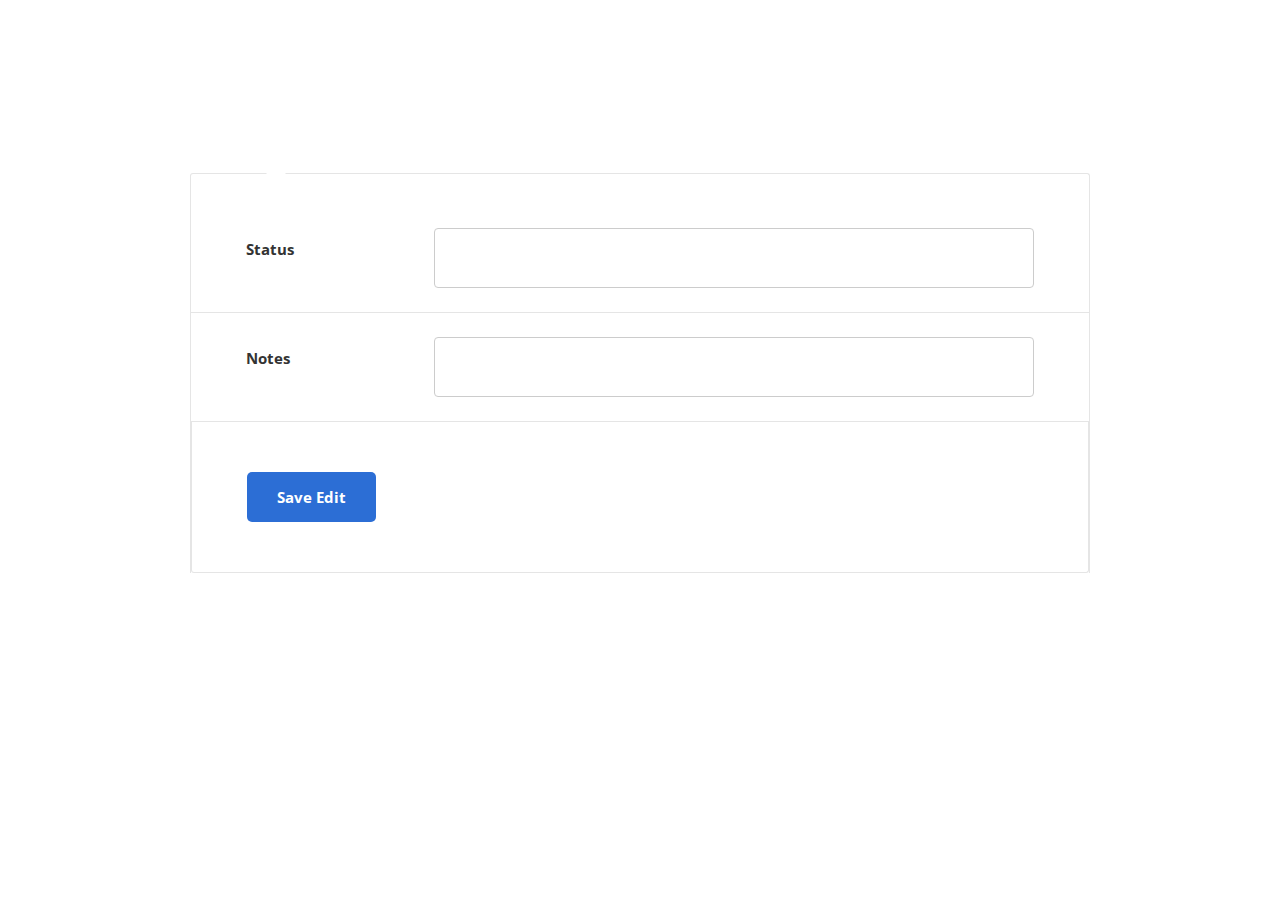
<file: cases/case-edit-form.html>
<!DOCTYPE html>
<html lang="en">
  <head>
    <!-- Required meta tags-->
    <meta charset="UTF-8" />
    <meta
      name="viewport"
      content="width=device-width, initial-scale=1, shrink-to-fit=no"
    />
    <meta name="description" content="Colorlib Templates" />
    <meta name="author" content="Colorlib" />
    <meta name="keywords" content="Colorlib Templates" />

    <!-- Title Page-->
    <title>Edit Case</title>

    <!-- Font special for pages-->
    <link
      href="https://fonts.googleapis.com/css?family=Open+Sans:300,300i,400,400i,600,600i,700,700i,800,800i"
      rel="stylesheet"
    />

    <!-- Main CSS-->
    <link href="css/main.css" rel="stylesheet" media="all" />
  </head>

  <body>
    <div class="page-wrapper bg-dark p-t-100 p-b-50">
      <div class="wrapper wrapper--w900">
        <div class="card card-6">
          <div class="card-heading">
            <h2 class="title">Edit Case</h2>
          </div>
          <div class="card-body">
            <form method="POST">
              <div class="form-row">
                <div class="name">Status</div>
                <div class="value">
                  <input
                    class="input--style-6"
                    type="text"
                    name="status"
                    id="status"
                  />
                </div>
              </div>
              <div class="form-row">
                <div class="name">Notes</div>
                <div class="value">
                  <input
                    class="input--style-6"
                    type="text"
                    name="notes"
                    id="notes"
                  />
                </div>
              </div>

              <div class="card-footer">
                <button
                  class="btn btn--radius-2 btn--blue-2"
                  type="submit"
                  id="case-edit-form"
                >
                  Save Edit
                </button>
              </div>
            </form>
          </div>
        </div>
      </div>
    </div>

    <!-- Jquery JS-->
    <script src="vendor/jquery/jquery.min.js"></script>

    <!-- Main JS-->
    <script type="module" src="js/case-edit-form.js"></script>
  </body>
  <!-- This templates was made by Colorlib (https://colorlib.com) -->
</html>
<!-- end document-->
</file>
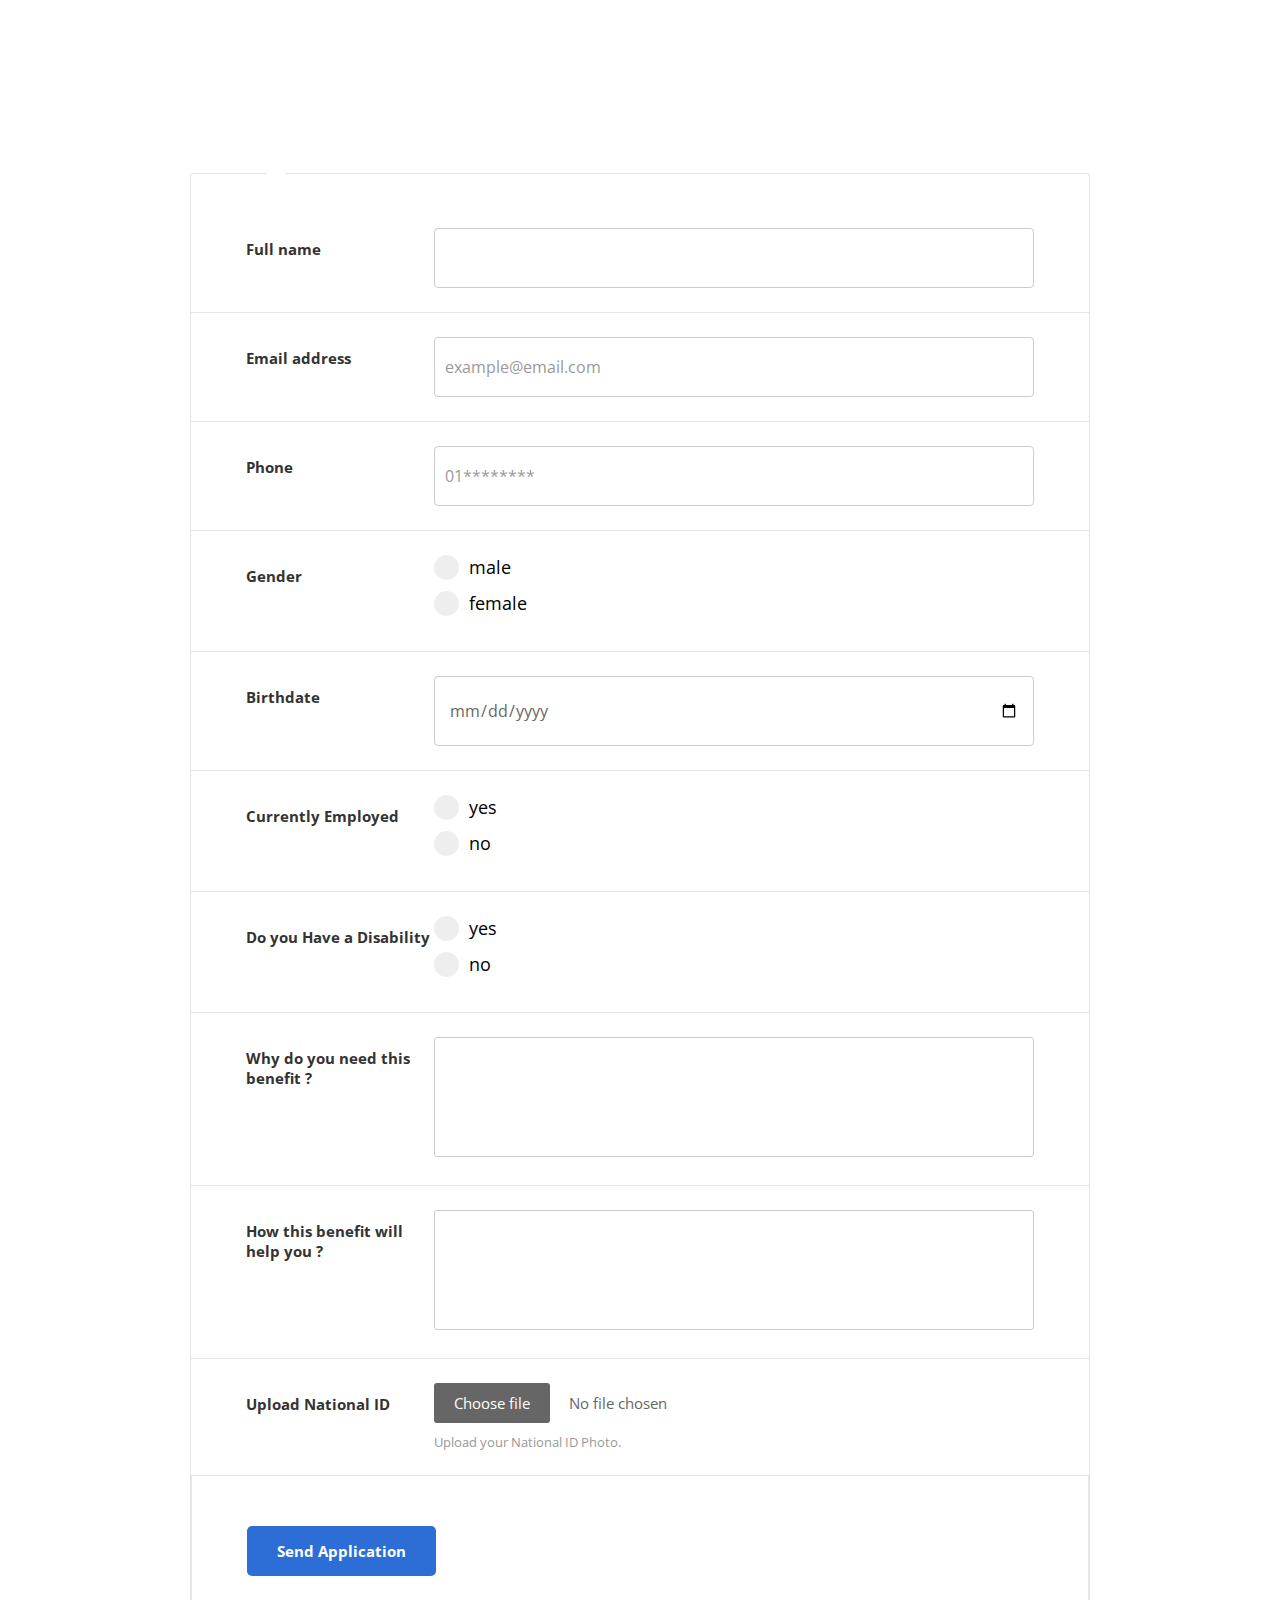
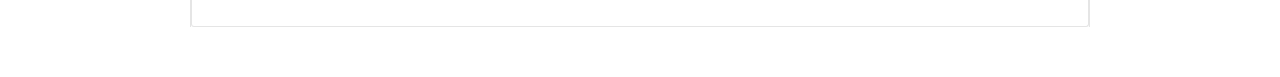
<file: form/form.html>
<!DOCTYPE html>
<html lang="en">
  <head>
    <!-- Required meta tags-->
    <meta charset="UTF-8" />
    <meta
      name="viewport"
      content="width=device-width, initial-scale=1, shrink-to-fit=no"
    />
    <meta name="description" content="Colorlib Templates" />
    <meta name="author" content="Colorlib" />
    <meta name="keywords" content="Colorlib Templates" />

    <!-- Title Page-->
    <title>Apply for Benefit</title>

    <!-- Font special for pages-->
    <link
      href="https://fonts.googleapis.com/css?family=Open+Sans:300,300i,400,400i,600,600i,700,700i,800,800i"
      rel="stylesheet"
    />

    <!-- Main CSS-->
    <link href="css/main.css" rel="stylesheet" media="all" />
  </head>

  <body>
    <div class="page-wrapper bg-dark p-t-100 p-b-50">
      <div class="wrapper wrapper--w900">
        <div class="card card-6">
          <div class="card-heading">
            <h2 class="title">Apply for Benefit</h2>
          </div>
          <div class="card-body">
            <form method="POST">
              <div class="form-row">
                <div class="name">Full name</div>
                <div class="value">
                  <input
                    class="input--style-6"
                    type="text"
                    name="full_name"
                    id="userName"
                  />
                </div>
              </div>
              <div class="form-row">
                <div class="name">Email address</div>
                <div class="value">
                  <div class="input-group">
                    <input
                      class="input--style-6"
                      type="email"
                      name="email"
                      id="user_email"
                      placeholder="example@email.com"
                    />
                  </div>
                </div>
              </div>
              <div class="form-row">
                <div class="name">Phone</div>
                <div class="value">
                  <div class="input-group">
                    <input
                      class="input--style-6"
                      type="number"
                      name="Phone"
                      placeholder="01********"
                      id="phone_number"
                    />
                  </div>
                </div>
              </div>
              <div class="form-row">
                <div class="name">Gender</div>
                <div class="value">
                  <div class="input-group">
                    <label class="radio-container"
                      >male
                      <input type="radio" name="Gender" value="male" required />
                      <span class="checkmark"></span>
                    </label>
                    <label class="radio-container"
                      >female
                      <input type="radio" name="Gender" value="female" />
                      <span class="checkmark"></span>
                    </label>
                  </div>
                </div>
              </div>
              <div class="form-row">
                <div class="name">Birthdate</div>
                <div class="value">
                  <div class="input-group">
                    <input
                      class="input--style-6"
                      type="date"
                      name="birthdate"
                      placeholder="YYYY-MM-DD"
                      id="birthDate"
                    />
                  </div>
                </div>
              </div>

              <div class="form-row" id="employment_status">
                <div class="name">Currently Employed</div>
                <div class="value">
                  <div class="input-group">
                    <label class="radio-container"
                      >yes
                      <input type="radio" name="employment" value="true" />
                      <span class="checkmark"></span>
                    </label>
                    <label class="radio-container"
                      >no
                      <input type="radio" name="employment" value="false" />
                      <span class="checkmark"></span>
                    </label>
                  </div>
                </div>
              </div>

              <div class="form-row hide" id="income">
                <div class="name">Income</div>
                <div class="value">
                  <div class="input-group">
                    <input
                      class="input--style-6"
                      id="income_value"
                      type="number"
                      name="Income"
                      value="0"
                      placeholder="0"
                    />
                  </div>
                </div>
              </div>

              <div class="form-row hide" id="income_proof">
                <div class="name">Upload Income Proof</div>
                <div class="value">
                  <div class="input-group js-input-file photo-file">
                    <input
                      class="input-file photo"
                      type="file"
                      name="income_proof"
                      id="income_proof_photo"
                      accept="image/jpeg, image/png, image/gif"
                    />
                    <label class="label--file" for="income_proof_photo"
                      >Choose file</label
                    >
                    <span class="input-file__info">No file chosen</span>
                  </div>
                  <div class="label--desc">Upload your Income Proof Photo.</div>
                </div>
              </div>
              <div class="form-row" id="disability_status">
                <div class="name">Do you Have a Disability</div>
                <div class="value">
                  <div class="input-group">
                    <label class="radio-container"
                      >yes
                      <input
                        type="radio"
                        name="Disability"
                        value="true"
                        required
                      />
                      <span class="checkmark"></span>
                    </label>
                    <label class="radio-container"
                      >no
                      <input
                        type="radio"
                        name="Disability"
                        value="false"
                        required
                      />
                      <span class="checkmark"></span>
                    </label>
                  </div>
                </div>
              </div>
              <div class="form-row hide" id="disability_proof">
                <div class="name">Upload Disability Proof</div>
                <div class="value">
                  <div class="input-group js-input-file photo-file">
                    <input
                      class="input-file photo"
                      type="file"
                      name="disability_proof"
                      id="disability_proof_file"
                      accept="image/jpeg, image/png, image/gif"
                    />
                    <label class="label--file" for="disability_proof_file"
                      >Choose file</label
                    >
                    <span class="input-file__info">No file chosen</span>
                  </div>
                  <div class="label--desc">
                    Upload your Disability Proof Photo.
                  </div>
                </div>
              </div>

              <div class="form-row">
                <div class="name">Why do you need this benefit ?</div>
                <div class="value">
                  <div class="input-group">
                    <textarea
                      class="textarea--style-6"
                      name="question1"
                      placeholder=""
                      id="question1"
                    ></textarea>
                  </div>
                </div>
              </div>
              <div class="form-row">
                <div class="name">How this benefit will help you ?</div>
                <div class="value">
                  <div class="input-group">
                    <textarea
                      class="textarea--style-6"
                      name="question2"
                      id="question2"
                      placeholder=""
                    ></textarea>
                  </div>
                </div>
              </div>
              <div class="form-row">
                <div class="name">Upload National ID</div>
                <div class="value">
                  <div class="input-group js-input-file">
                    <input
                      class="input-file"
                      type="file"
                      name="national_id_input"
                      id="national_id"
                      accept="image/jpeg, image/png, image/gif"
                    />
                    <label class="label--file" for="national_id"
                      >Choose file</label
                    >
                    <span class="input-file__info">No file chosen</span>
                  </div>
                  <div class="label--desc">Upload your National ID Photo.</div>
                </div>
              </div>
              <div class="card-footer">
                <button
                  class="btn btn--radius-2 btn--blue-2"
                  id="application_form"
                  type="submit"
                >
                  Send Application
                </button>
              </div>
            </form>
          </div>
        </div>
      </div>
    </div>

    <!-- Jquery JS-->
    <script src="vendor/jquery/jquery.min.js"></script>

    <!-- Main JS-->
    <script src="js/global.js"></script>
    <script src="js/formValidation.js"></script>
    <script type="module" src="js/form.js"></script>
  </body>
  <!-- This templates was made by Colorlib (https://colorlib.com) -->
</html>
<!-- end document-->
</file>
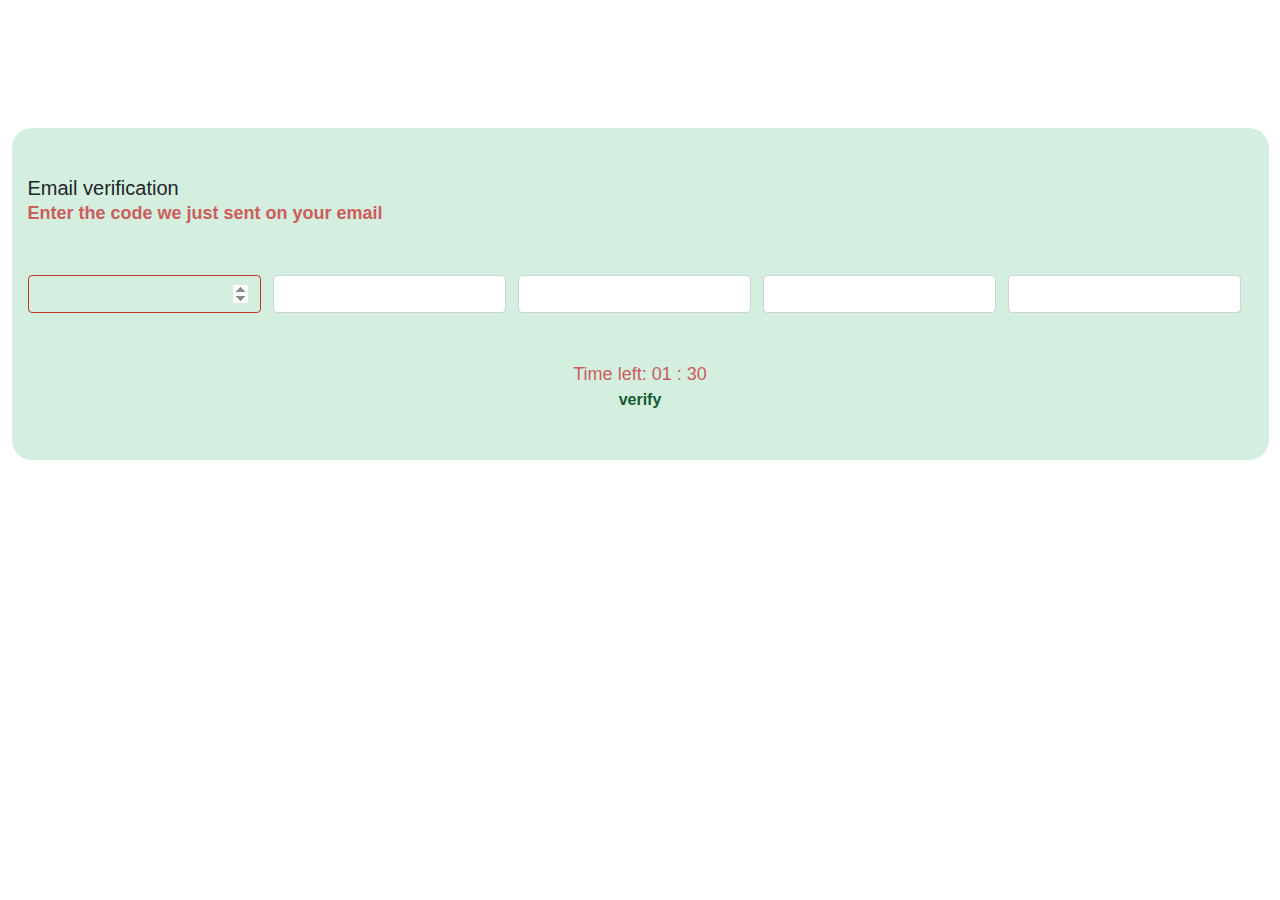
<file: registeration/otp.html>
<!DOCTYPE html>
<html>
  <head>
    <meta charset="UTF-8" />
    <meta name="viewport" content="width=device-width, initial-scale=1.0" />
    <meta http-equiv="X-UA-Compatible" content="ie=edge" />
    <title>Otp-Verification</title>
    <link
      rel="stylesheet"
      href="https://stackpath.bootstrapcdn.com/bootstrap/4.3.1/css/bootstrap.min.css"
    />
    <link rel="stylesheet" type="text/css" href="css/otpStyle.css" />
  </head>
  <body>
    <div class="d-flex justify-content-center align-items-center continer">
      <div class="card py-5 px-3">
        <h5 class="m-0">Email verification</h5>
        <span class="mobile-text"
          ><b>Enter the code we just sent on your email</b>
          <b class="text-color" id="userEmail"></b>
        </span>
        <div class="d-flex flex-row mt-5">
          <input
            type="number"
            class="form-control"
            maxlength="1"
            autofocus=""
          />
          <input type="number" class="form-control" maxlength="1" />
          <input type="number" class="form-control" maxlength="1" />
          <input type="number" class="form-control" maxlength="1" />
          <input type="number" class="form-control" maxlength="1" />
        </div>
        <div class="text-center mt-5">
          <span class="d-block mobile-text" id="countdown"></span>
          <span class="d-block mobile-text" id="resend"></span>
          <span class="font-weight-bold text-color cursor" id="verify">
            <span>verify</span>
          </span>
        </div>
      </div>
    </div>
    <script src="./js/otpMain.js"></script>
    <script type="module" src="./js/otp.js"></script>
  </body>
</html>
</file>
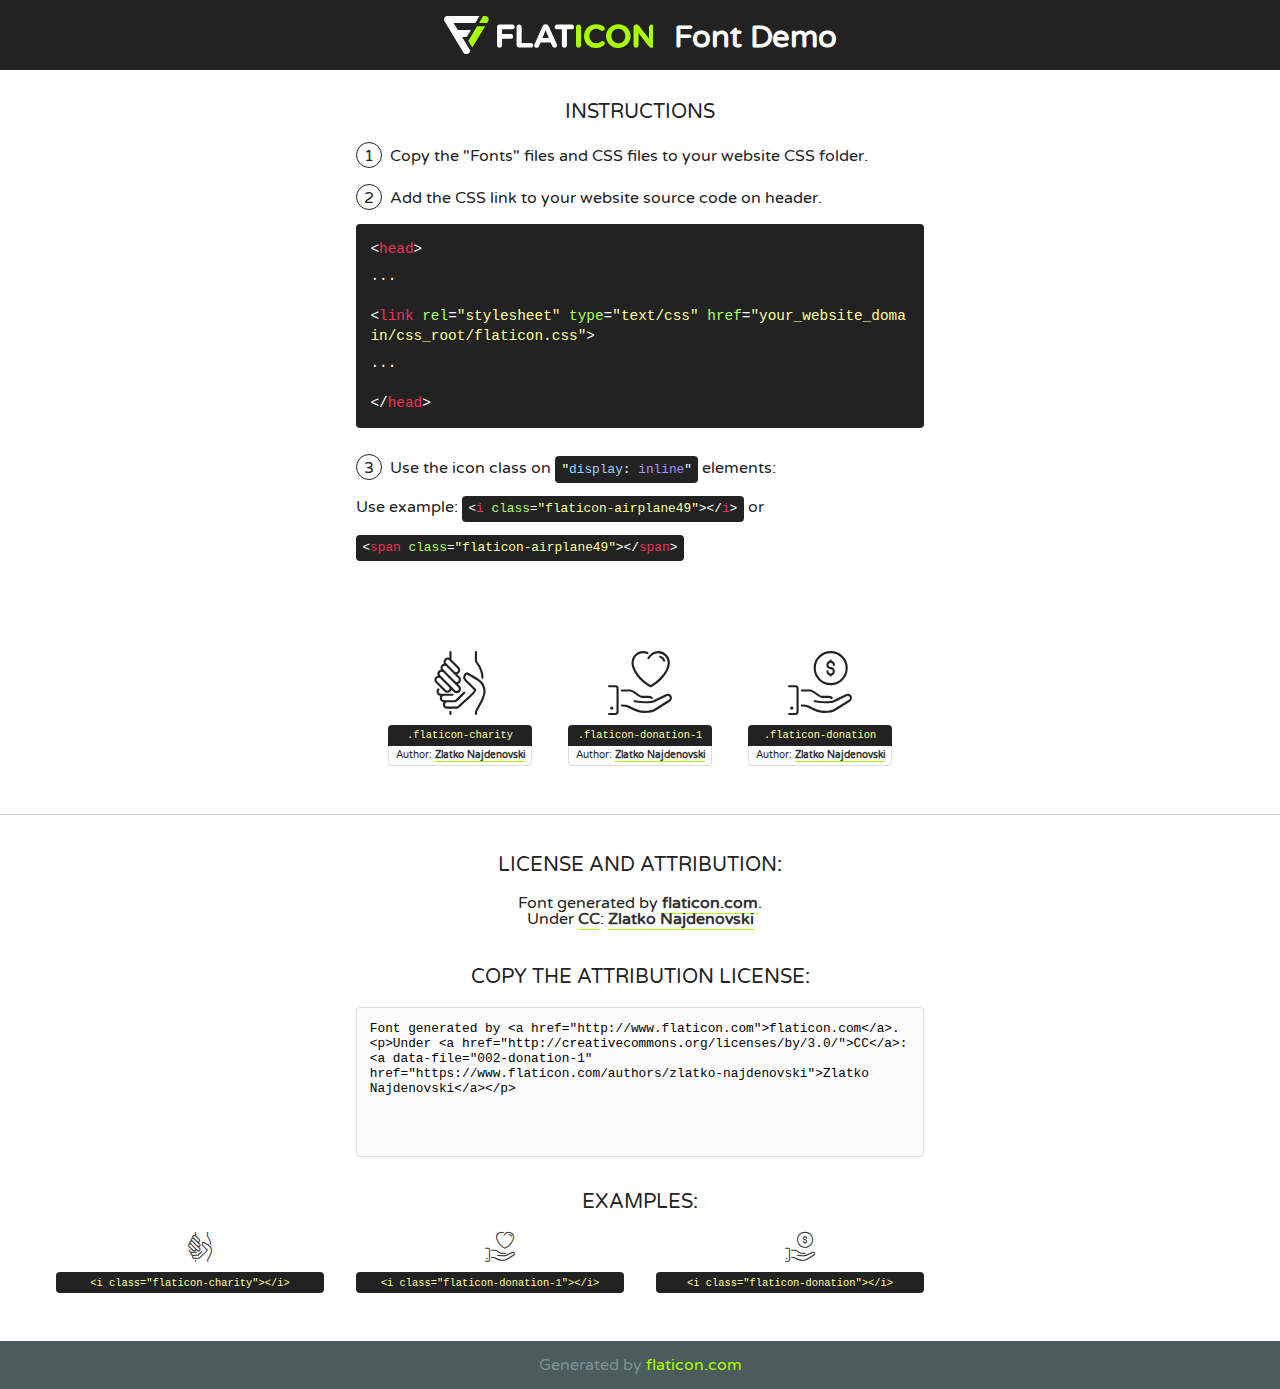
<file: fonts/flaticon/font/flaticon.html>
<!DOCTYPE html>
<!--
  Flaticon icon font: Flaticon
  Creation date: 25/08/2018 14:33
-->
<html>
<!DOCTYPE html>
<html>

<head>
    <title>Flaticon WebFont</title>
    <link href="http://fonts.googleapis.com/css?family=Varela+Round" rel="stylesheet" type="text/css" />
    <link rel="stylesheet" type="text/css" href="flaticon.css">
    <meta charset="UTF-8">
    <style>
    html, body, div, span, applet, object, iframe,
    h1, h2, h3, h4, h5, h6, p, blockquote, pre,
    a, abbr, acronym, address, big, cite, code,
    del, dfn, em, img, ins, kbd, q, s, samp,
    small, strike, strong, sub, sup, tt, var,
    b, u, i, center,
    dl, dt, dd, ol, ul, li,
    fieldset, form, label, legend,
    table, caption, tbody, tfoot, thead, tr, th, td,
    article, aside, canvas, details, embed, 
    figure, figcaption, footer, header, hgroup, 
    menu, nav, output, ruby, section, summary,
    time, mark, audio, video {
        margin: 0;
        padding: 0;
        border: 0;
        font-size: 100%;
        font: inherit;
        vertical-align: baseline;
    }
    /* HTML5 display-role reset for older browsers */
    article, aside, details, figcaption, figure, 
    footer, header, hgroup, menu, nav, section {
        display: block;
    }
    body {
        line-height: 1;
    }
    ol, ul {
        list-style: none;
    }
    blockquote, q {
        quotes: none;
    }
    blockquote:before, blockquote:after,
    q:before, q:after {
        content: '';
        content: none;
    }
    table {
        border-collapse: collapse;
        border-spacing: 0;
    }
    body {
        font-family: 'Varela Round', Helvetica, Arial, sans-serif;
        font-size: 16px;
        color: #222;
    }
    a {
        color: #333;
        border-bottom: 1px solid #a9fd00;
        font-weight: bold;
        text-decoration: none;
    }
    * {
        -moz-box-sizing: border-box;
        -webkit-box-sizing: border-box;
        box-sizing: border-box;
        margin: 0;
        padding: 0;
    }
    [class^="flaticon-"]:before, [class*=" flaticon-"]:before, [class^="flaticon-"]:after, [class*=" flaticon-"]:after {
        font-family: Flaticon;
        font-size: 30px;
        font-style: normal;
        margin-left: 20px;
        color: #333;
    }
    .wrapper {
        max-width: 600px;
        margin: auto;
        padding: 0 1em;
    }
    .title {
        font-size: 1.25em;
        text-align: center;
        margin-bottom: 1em;
        text-transform: uppercase;
    }
    header {
        text-align: center;
        background-color: #222;
        color: #fff;
        padding: 1em;
    }
    header .logo {
        width: 210px;
        height: 38px;
        display: inline-block;
        vertical-align: middle;
        margin-right: 1em;
        border: none;
    }
    header strong {
        font-size: 1.95em;
        font-weight: bold;
        vertical-align: middle;
        margin-top: 5px;
        display: inline-block;
    }
    .demo {
        margin: 2em auto;
        line-height: 1.25em;
    }
    .demo ul li {
        margin-bottom: 1em;
    }
    .demo ul li .num {
        color: #222;
        border-radius: 20px;
        display: inline-block;
        width: 26px;
        padding: 3px;
        height: 26px;
        text-align: center;
        margin-right: 0.5em;
        border: 1px solid #222;
    }
    .demo ul li code {
        background-color: #222;
        border-radius: 4px;
        padding: 0.25em 0.5em;
        display: inline-block;
        color: #fff;
        font-family: Consolas,Monaco,Lucida Console,Liberation Mono,DejaVu Sans Mono,Bitstream Vera Sans Mono,Courier New, monospace;
        font-weight: lighter;
        margin-top: 1em;
        font-size: 0.8em;
        word-break: break-all;
    }
    .demo ul li code.big {
        padding: 1em;
        font-size: 0.9em;
    }
    .demo ul li code .red {
        color: #EF3159;
    }
    .demo ul li code .green {
        color: #ACFF65;
    }
    .demo ul li code .yellow {
        color: #FFFF99;
    }
    .demo ul li code .blue {
        color: #99D3FF;
    }
    .demo ul li code .purple {
        color: #A295FF;
    }
    .demo ul li code .dots {
        margin-top: 0.5em;
        display: block;
    }
    #glyphs {
        border-bottom: 1px solid #ccc;
        padding: 2em 0;
        text-align: center;
    }
    .glyph {
        display: inline-block;
        width: 9em;
        margin: 1em;
        text-align: center;
        vertical-align: top;
        background: #FFF;
    }
    .glyph .glyph-icon {
        padding: 10px;
        display: block;
        font-family:"Flaticon";
        font-size: 64px;
        line-height: 1;
    }
    .glyph .glyph-icon:before {
        font-size: 64px;
        color: #222;
        margin-left: 0;
    }
    .class-name {
        font-size: 0.65em;
        background-color: #222;
        color: #fff;
        border-radius: 4px 4px 0 0;
        padding: 0.5em;
        color: #FFFF99;
        font-family: Consolas,Monaco,Lucida Console,Liberation Mono,DejaVu Sans Mono,Bitstream Vera Sans Mono,Courier New, monospace;
    }
    .author-name {
        font-size: 0.6em;
        background-color: #fcfcfd;
        border: 1px solid #DEDEE4;
        border-top: 0;
        border-radius: 0 0 4px 4px;
        padding: 0.5em;
    }
    .class-name:last-child {
        font-size: 10px;
        color:#888;
    }
    .class-name:last-child a {
        font-size: 10px;
        color:#555;
    }
    .class-name:last-child a:hover {
        color:#a9fd00;
    }
    .glyph > input {
        display: block;
        width: 100px;
        margin: 5px auto;
        text-align: center;
        font-size: 12px;
        cursor: text;
    }
    .glyph > input.icon-input {
        font-family:"Flaticon";
        font-size: 16px;
        margin-bottom: 10px;
    }
    .attribution .title {
        margin-top: 2em;
    }
    .attribution textarea {
        background-color: #fcfcfd;
        padding: 1em;
        border: none;
        box-shadow: none;
        border: 1px solid #DEDEE4;
        border-radius: 4px;
        resize: none;
        width: 100%;
        height: 150px;
        font-size: 0.8em;
        font-family: Consolas,Monaco,Lucida Console,Liberation Mono,DejaVu Sans Mono,Bitstream Vera Sans Mono,Courier New, monospace;
        -webkit-appearance: none;
    }
    .iconsuse {
        margin: 2em auto;
        text-align: center;
        max-width: 1200px;
    }
    .iconsuse:after {
        content: '';
        display: table;
        clear: both;
    }
    .iconsuse .image {
        float: left;
        width: 25%;
        padding: 0 1em;
    }
    .iconsuse .image p {
        margin-bottom: 1em;
    }
    .iconsuse .image span {
        display: block;
        font-size: 0.65em;
        background-color: #222;
        color: #fff;
        border-radius: 4px;
        padding: 0.5em;
        color: #FFFF99;
        margin-top: 1em;
        font-family: Consolas,Monaco,Lucida Console,Liberation Mono,DejaVu Sans Mono,Bitstream Vera Sans Mono,Courier New, monospace;
    }
    #footer {
        text-align: center;
        background-color: #4C5B5C;
        color: #7c9192;
        padding: 1em;
    }
    #footer a {
        border: none;
        color: #a9fd00;
        font-weight: normal;
    }
    @media (max-width: 960px) {
        .iconsuse .image {
            width: 50%;
        }
    }
    @media (max-width: 560px) {
        .iconsuse .image {
            width: 100%;
        }
    }
    </style>
</head>

<body class="characters-off">

    <header>
        <a href="http://www.flaticon.com" target="_blank" class="logo">
            <svg version="1.1" xmlns="http://www.w3.org/2000/svg" xmlns:xlink="http://www.w3.org/1999/xlink" xmlns:a="http://ns.adobe.com/AdobeSVGViewerExtensions/3.0/" viewBox="0 0 560.875 102.036" enable-background="new 0 0 560.875 102.036" xml:space="preserve">
                <defs>
                </defs>
                <g>
                    <g class="letters">
                        <path fill="#ffffff" d="M141.596,29.675c0-3.777,2.985-6.767,6.764-6.767h34.438c3.426,0,6.15,2.728,6.15,6.15
                        c0,3.43-2.724,6.149-6.15,6.149h-27.674v13.091h23.719c3.429,0,6.151,2.724,6.151,6.15c0,3.43-2.723,6.149-6.151,6.149h-23.719
                        v17.574c0,3.773-2.986,6.761-6.764,6.761c-3.779,0-6.764-2.989-6.764-6.761V29.675z"></path>
                        <path fill="#ffffff" d="M193.844,29.149c0-3.781,2.985-6.767,6.764-6.767c3.776,0,6.763,2.985,6.763,6.767v42.957h25.039
                        c3.426,0,6.149,2.726,6.149,6.153c0,3.425-2.723,6.15-6.149,6.15h-31.802c-3.779,0-6.764-2.986-6.764-6.768V29.149z"></path>
                        <path fill="#ffffff" d="M241.891,75.71l21.438-48.407c1.492-3.341,4.215-5.357,7.906-5.357h0.792
                        c3.686,0,6.323,2.017,7.815,5.357l21.439,48.407c0.436,0.967,0.701,1.845,0.701,2.723c0,3.602-2.809,6.501-6.414,6.501
                        c-3.161,0-5.269-1.845-6.499-4.655l-4.132-9.661h-27.059l-4.301,10.102c-1.144,2.631-3.426,4.214-6.237,4.214
                        c-3.517,0-6.24-2.81-6.24-6.325C241.1,77.64,241.451,76.677,241.891,75.71z M279.932,58.666l-8.521-20.297l-8.526,20.297H279.932
                        z"></path>
                        <path fill="#ffffff" d="M314.864,35.387H301.86c-3.429,0-6.239-2.813-6.239-6.238c0-3.429,2.811-6.24,6.239-6.24h39.533
                        c3.426,0,6.237,2.811,6.237,6.24c0,3.425-2.811,6.238-6.237,6.238h-13.001v42.785c0,3.773-2.99,6.761-6.764,6.761
                        c-3.779,0-6.764-2.989-6.764-6.761V35.387z"></path>
                        <path fill="#A9FD00" d="M352.615,29.149c0-3.781,2.985-6.767,6.767-6.767c3.774,0,6.761,2.985,6.761,6.767v49.024
                        c0,3.773-2.987,6.761-6.761,6.761c-3.781,0-6.767-2.989-6.767-6.761V29.149z"></path>
                        <path fill="#A9FD00" d="M374.132,53.836v-0.179c0-17.481,13.178-31.801,32.065-31.801c9.22,0,15.459,2.458,20.557,6.238
                        c1.402,1.054,2.637,2.985,2.637,5.357c0,3.692-2.985,6.59-6.681,6.59c-1.845,0-3.071-0.702-4.044-1.319
                        c-3.776-2.813-7.729-4.393-12.562-4.393c-10.364,0-17.831,8.611-17.831,19.154v0.173c0,10.542,7.291,19.329,17.831,19.329
                        c5.715,0,9.492-1.756,13.359-4.834c1.049-0.874,2.458-1.491,4.039-1.491c3.429,0,6.325,2.813,6.325,6.236
                        c0,2.106-1.056,3.78-2.282,4.834c-5.539,4.834-12.036,7.733-21.878,7.733C387.572,85.464,374.132,71.493,374.132,53.836z"></path>
                        <path fill="#A9FD00" d="M433.009,53.836v-0.179c0-17.481,13.79-31.801,32.766-31.801c18.981,0,32.592,14.143,32.592,31.628v0.173
                        c0,17.483-13.785,31.807-32.769,31.807C446.625,85.464,433.009,71.32,433.009,53.836z M484.224,53.836v-0.179
                        c0-10.539-7.725-19.326-18.626-19.326c-10.893,0-18.449,8.611-18.449,19.154v0.173c0,10.542,7.73,19.329,18.626,19.329
                        C476.676,72.986,484.224,64.378,484.224,53.836z"></path>
                        <path fill="#A9FD00" d="M506.233,29.321c0-3.774,2.99-6.763,6.767-6.763h1.401c3.252,0,5.183,1.583,7.029,3.953l26.093,34.265
                        V29.059c0-3.692,2.99-6.677,6.681-6.677c3.683,0,6.671,2.985,6.671,6.677v48.934c0,3.78-2.987,6.765-6.764,6.765h-0.436
                        c-3.257,0-5.188-1.581-7.034-3.953l-27.056-35.492v32.944c0,3.687-2.985,6.676-6.678,6.676c-3.683,0-6.673-2.989-6.673-6.676
                        V29.321z"></path>
                    </g>
                    <g class="insignia">
                        <path fill="#ffffff" d="M48.372,56.137h12.517l11.156-18.537H37.186L25.688,18.539h57.825L94.668,0H9.271
                        C5.925,0,2.842,1.801,1.198,4.716c-1.644,2.907-1.593,6.482,0.134,9.343l50.38,83.501c1.678,2.781,4.689,4.476,7.938,4.476
                        c3.246,0,6.257-1.695,7.935-4.476l2.898-4.804L48.372,56.137z"></path>
                        <g class="i">
                            <path fill="#A9FD00" d="M93.575,18.539h0.031v0.004l21.652,0.004l2.705-4.488c1.727-2.861,1.778-6.436,0.133-9.343
                            C116.454,1.801,113.371,0,110.026,0h-5.294L93.575,18.539z"></path>
                            <polygon fill="#A9FD00" points="88.291,27.356 64.725,66.486 75.519,84.404 109.942,27.356"></polygon>
                        </g>
                    </g>
                </g>
            </svg>
        </a>
        <strong>Font Demo</strong>
    </header>


    <section class="demo wrapper">

        <p class="title">Instructions</p>

        <ul>
            <li>
                <span class="num">1</span>Copy the "Fonts" files and CSS files to your website CSS folder.
            </li>
            <li>
                <span class="num">2</span>Add the CSS link to your website source code on header.
                <code class="big">
                    &lt;<span class="red">head</span>&gt;
                    <br/><span class="dots">...</span>
                    <br/>&lt;<span class="red">link</span> <span class="green">rel</span>=<span class="yellow">"stylesheet"</span> <span class="green">type</span>=<span class="yellow">"text/css"</span> <span class="green">href</span>=<span class="yellow">"your_website_domain/css_root/flaticon.css"</span>&gt;
                    <br/><span class="dots">...</span>
                    <br/>&lt;/<span class="red">head</span>&gt;
                </code>
            </li>

            <li>
                <p>
                    <span class="num">3</span>Use the icon class on <code>"<span class="blue">display</span>:<span class="purple"> inline</span>"</code> elements:
                    <br />
                    Use example: <code>&lt;<span class="red">i</span> <span class="green">class</span>=<span class="yellow">&quot;flaticon-airplane49&quot;</span>&gt;&lt;/<span class="red">i</span>&gt;</code> or <code>&lt;<span class="red">span</span> <span class="green">class</span>=<span class="yellow">&quot;flaticon-airplane49&quot;</span>&gt;&lt;/<span class="red">span</span>&gt;</code>
            </li>
        </ul>

    </section>




   <section id="glyphs">          
    
      
        <div class="glyph"><div class="glyph-icon flaticon-charity"></div>
            <div class="class-name">.flaticon-charity</div>
            <div class="author-name">Author: <a data-file="001-charity" href="https://www.flaticon.com/authors/zlatko-najdenovski">Zlatko Najdenovski</a> </div> 
        </div>        
        
        <div class="glyph"><div class="glyph-icon flaticon-donation-1"></div>
            <div class="class-name">.flaticon-donation-1</div>
            <div class="author-name">Author: <a data-file="002-donation-1" href="https://www.flaticon.com/authors/zlatko-najdenovski">Zlatko Najdenovski</a> </div> 
        </div>        
        
        <div class="glyph"><div class="glyph-icon flaticon-donation"></div>
            <div class="class-name">.flaticon-donation</div>
            <div class="author-name">Author: <a data-file="003-donation" href="https://www.flaticon.com/authors/zlatko-najdenovski">Zlatko Najdenovski</a> </div> 
        </div>        
        

    </section>



    <section class="attribution wrapper"   style="text-align:center;">

      <div class="title">License and attribution:</div><div class="attrDiv">Font generated by <a href="http://www.flaticon.com">flaticon.com</a>. <div><p>Under <a href="http://creativecommons.org/licenses/by/3.0/">CC</a>: <a data-file="002-donation-1" href="https://www.flaticon.com/authors/zlatko-najdenovski">Zlatko Najdenovski</a></p>  </div>
      </div>
      <div class="title">Copy the Attribution License:</div>

    <textarea onclick="this.focus();this.select();">Font generated by &lt;a href=&quot;http://www.flaticon.com&quot;&gt;flaticon.com&lt;/a&gt;. <p>Under <a href="http://creativecommons.org/licenses/by/3.0/">CC</a>: <a data-file="002-donation-1" href="https://www.flaticon.com/authors/zlatko-najdenovski">Zlatko Najdenovski</a></p>  
     </textarea>

    </section>

    <section class="iconsuse">

          <div class="title">Examples:</div>            
             
            <div class="image">
                <p>
                    <i class="glyph-icon flaticon-charity"></i> 
                    <span>&lt;i class=&quot;flaticon-charity&quot;&gt;&lt;/i&gt;</span>
                </p>
            </div>
            
            <div class="image">
                <p>
                    <i class="glyph-icon flaticon-donation-1"></i> 
                    <span>&lt;i class=&quot;flaticon-donation-1&quot;&gt;&lt;/i&gt;</span>
                </p>
            </div>
            
            <div class="image">
                <p>
                    <i class="glyph-icon flaticon-donation"></i> 
                    <span>&lt;i class=&quot;flaticon-donation&quot;&gt;&lt;/i&gt;</span>
                </p>
            </div>
                       
        </div>
                            
    </section>

<div id="footer">
    <div>Generated by <a href="http://www.flaticon.com">flaticon.com</a>
    </div>
</div>



</body>
</html>
</file>
<file: cases/css/main.css>
/* ==========================================================================
   #FONT
   ========================================================================== */
.font-robo {
  font-family: "Roboto", "Arial", "Helvetica Neue", sans-serif;
}

.font-poppins {
  font-family: "Poppins", "Arial", "Helvetica Neue", sans-serif;
}

.font-opensans {
  font-family: "Open Sans", "Arial", "Helvetica Neue", sans-serif;
}

/* ==========================================================================
   #GRID
   ========================================================================== */
.row {
  display: -webkit-box;
  display: -webkit-flex;
  display: -moz-box;
  display: -ms-flexbox;
  display: flex;
  -webkit-flex-wrap: wrap;
  -ms-flex-wrap: wrap;
  flex-wrap: wrap;
}

.row .col-2:last-child .input-group-desc {
  margin-bottom: 0;
}

.row-space {
  -webkit-box-pack: justify;
  -webkit-justify-content: space-between;
  -moz-box-pack: justify;
  -ms-flex-pack: justify;
  justify-content: space-between;
}

.row-refine {
  margin: 0 -15px;
}

.row-refine .col-3 .input-group-desc,
.row-refine .col-9 .input-group-desc {
  margin-bottom: 0;
}

.col-2 {
  width: -webkit-calc((100% - 30px) / 2);
  width: -moz-calc((100% - 30px) / 2);
  width: calc((100% - 30px) / 2);
}

@media (max-width: 767px) {
  .col-2 {
    width: 100%;
  }
}

.form-row {
  display: -webkit-box;
  display: -webkit-flex;
  display: -moz-box;
  display: -ms-flexbox;
  display: flex;
  -webkit-flex-wrap: wrap;
  -ms-flex-wrap: wrap;
  flex-wrap: wrap;
  -webkit-box-align: start;
  -webkit-align-items: flex-start;
  -moz-box-align: start;
  -ms-flex-align: start;
  align-items: flex-start;
  padding: 24px 55px;
  border-bottom: 1px solid #e5e5e5;
}

.form-row .name {
  width: 188px;
  color: #333;
  font-size: 15px;
  font-weight: 700;
  margin-top: 11px;
}

.form-row .value {
  width: -webkit-calc(100% - 188px);
  width: -moz-calc(100% - 188px);
  width: calc(100% - 188px);
}

@media (max-width: 767px) {
  .form-row {
    display: block;
    padding: 24px 30px;
  }
  .form-row .name,
  .form-row .value {
    display: block;
    width: 100%;
  }
  .form-row .name {
    margin-top: 0;
    margin-bottom: 12px;
  }
}

/* ==========================================================================
   #BOX-SIZING
   ========================================================================== */
/**
 * More sensible default box-sizing:
 * css-tricks.com/inheriting-box-sizing-probably-slightly-better-best-practice
 */
html {
  -webkit-box-sizing: border-box;
  -moz-box-sizing: border-box;
  box-sizing: border-box;
}

* {
  padding: 0;
  margin: 0;
}

*,
*:before,
*:after {
  -webkit-box-sizing: inherit;
  -moz-box-sizing: inherit;
  box-sizing: inherit;
}

/* ==========================================================================
   #RESET
   ========================================================================== */
/**
 * A very simple reset that sits on top of Normalize.css.
 */
body,
h1,
h2,
h3,
h4,
h5,
h6,
blockquote,
p,
pre,
dl,
dd,
ol,
ul,
figure,
hr,
fieldset,
legend {
  margin: 0;
  padding: 0;
}

/**
 * Remove trailing margins from nested lists.
 */
li > ol,
li > ul {
  margin-bottom: 0;
}

/**
 * Remove default table spacing.
 */
table {
  border-collapse: collapse;
  border-spacing: 0;
}

/**
 * 1. Reset Chrome and Firefox behaviour which sets a `min-width: min-content;`
 *    on fieldsets.
 */
fieldset {
  min-width: 0;
  /* [1] */
  border: 0;
}

button {
  outline: none;
  background: none;
  border: none;
}

/* ==========================================================================
   #PAGE WRAPPER
   ========================================================================== */
.page-wrapper {
  min-height: 100vh;
}

body {
  font-family: "Open Sans", "Arial", "Helvetica Neue", sans-serif;
  font-weight: 400;
  font-size: 14px;
}

h1,
h2,
h3,
h4,
h5,
h6 {
  font-weight: 400;
}

h1 {
  font-size: 36px;
}

h2 {
  font-size: 30px;
}

h3 {
  font-size: 24px;
}

h4 {
  font-size: 18px;
}

h5 {
  font-size: 15px;
}

h6 {
  font-size: 13px;
}

/* ==========================================================================
   #BACKGROUND
   ========================================================================== */
.bg-blue {
  background: #2c6ed5;
}

.bg-red {
  background: #fa4251;
}

.bg-dark {
  background: white;
}

.bg-gra-01 {
  background: -webkit-gradient(
    linear,
    left bottom,
    left top,
    from(#fbc2eb),
    to(#a18cd1)
  );
  background: -webkit-linear-gradient(bottom, #fbc2eb 0%, #a18cd1 100%);
  background: -moz-linear-gradient(bottom, #fbc2eb 0%, #a18cd1 100%);
  background: -o-linear-gradient(bottom, #fbc2eb 0%, #a18cd1 100%);
  background: linear-gradient(to top, #fbc2eb 0%, #a18cd1 100%);
}

.bg-gra-02 {
  background: -webkit-gradient(
    linear,
    left bottom,
    right top,
    from(#fc2c77),
    to(#6c4079)
  );
  background: -webkit-linear-gradient(bottom left, #fc2c77 0%, #6c4079 100%);
  background: -moz-linear-gradient(bottom left, #fc2c77 0%, #6c4079 100%);
  background: -o-linear-gradient(bottom left, #fc2c77 0%, #6c4079 100%);
  background: linear-gradient(to top right, #fc2c77 0%, #6c4079 100%);
}

.bg-gra-03 {
  background: -webkit-gradient(
    linear,
    left bottom,
    right top,
    from(#08aeea),
    to(#b721ff)
  );
  background: -webkit-linear-gradient(bottom left, #08aeea 0%, #b721ff 100%);
  background: -moz-linear-gradient(bottom left, #08aeea 0%, #b721ff 100%);
  background: -o-linear-gradient(bottom left, #08aeea 0%, #b721ff 100%);
  background: linear-gradient(to top right, #08aeea 0%, #b721ff 100%);
}

/* ==========================================================================
   #SPACING
   ========================================================================== */
.p-t-100 {
  padding-top: 100px;
}

.p-t-130 {
  padding-top: 130px;
}

.p-t-180 {
  padding-top: 180px;
}

.p-t-45 {
  padding-top: 45px;
}

.p-t-20 {
  padding-top: 20px;
}

.p-t-15 {
  padding-top: 15px;
}

.p-t-10 {
  padding-top: 10px;
}

.p-t-30 {
  padding-top: 30px;
}

.p-b-100 {
  padding-bottom: 100px;
}

.p-b-50 {
  padding-bottom: 50px;
}

.m-r-45 {
  margin-right: 45px;
}

.m-r-55 {
  margin-right: 55px;
}

.m-b-55 {
  margin-bottom: 55px;
}

/* ==========================================================================
   #WRAPPER
   ========================================================================== */
.wrapper {
  margin: 0 auto;
}

.wrapper--w960 {
  max-width: 960px;
}

.wrapper--w900 {
  max-width: 900px;
}

.wrapper--w790 {
  max-width: 790px;
}

.wrapper--w780 {
  max-width: 780px;
}

.wrapper--w680 {
  max-width: 680px;
}

/* ==========================================================================
   #BUTTON
   ========================================================================== */
.btn {
  display: inline-block;
  line-height: 50px;
  padding: 0 30px;
  -webkit-transition: all 0.4s ease;
  -o-transition: all 0.4s ease;
  -moz-transition: all 0.4s ease;
  transition: all 0.4s ease;
  cursor: pointer;
  font-size: 15px;
  text-transform: capitalize;
  font-weight: 700;
  color: #fff;
  font-family: inherit;
}

.btn--radius {
  -webkit-border-radius: 3px;
  -moz-border-radius: 3px;
  border-radius: 3px;
}

.btn--radius-2 {
  -webkit-border-radius: 5px;
  -moz-border-radius: 5px;
  border-radius: 5px;
}

.btn--pill {
  -webkit-border-radius: 20px;
  -moz-border-radius: 20px;
  border-radius: 20px;
}

.btn--green {
  background: #57b846;
}

.btn--green:hover {
  background: #4dae3c;
}

.btn--blue {
  background: #4272d7;
}

.btn--blue:hover {
  background: #3868cd;
}

.btn--blue-2 {
  background: #2c6ed5;
}

.btn--blue-2:hover {
  background: #185ac1;
}

.btn--red {
  background: #ff4b5a;
}

.btn--red:hover {
  background: #eb3746;
}

/* ==========================================================================
   #DATE PICKER
   ========================================================================== */
td.active {
  background-color: #2c6ed5;
}

input[type="date" i] {
  padding: 14px;
}

.table-condensed td,
.table-condensed th {
  font-size: 14px;
  font-family: "Roboto", "Arial", "Helvetica Neue", sans-serif;
  font-weight: 400;
}

.daterangepicker td {
  width: 40px;
  height: 30px;
}

.daterangepicker {
  border: none;
  -webkit-box-shadow: 0px 8px 20px 0px rgba(0, 0, 0, 0.15);
  -moz-box-shadow: 0px 8px 20px 0px rgba(0, 0, 0, 0.15);
  box-shadow: 0px 8px 20px 0px rgba(0, 0, 0, 0.15);
  display: none;
  border: 1px solid #e0e0e0;
  margin-top: 5px;
}

.daterangepicker::after,
.daterangepicker::before {
  display: none;
}

.daterangepicker thead tr th {
  padding: 10px 0;
}

.daterangepicker .table-condensed th select {
  border: 1px solid #ccc;
  -webkit-border-radius: 3px;
  -moz-border-radius: 3px;
  border-radius: 3px;
  font-size: 14px;
  padding: 5px;
  outline: none;
}

/* ==========================================================================
   #FORM
   ========================================================================== */
input,
textarea {
  outline: none;
  margin: 0;
  border: none;
  -webkit-box-shadow: none;
  -moz-box-shadow: none;
  box-shadow: none;
  width: 100%;
  font-size: 14px;
  font-family: inherit;
}

textarea {
  resize: none;
}

.input-group {
  position: relative;
  margin: 0;
}

.input--style-6,
.textarea--style-6 {
  background: transparent;
  line-height: 38px;
  border: 1px solid #cccccc;
  -webkit-border-radius: 3px;
  -moz-border-radius: 3px;
  border-radius: 3px;
  color: #666;
  font-size: 15px;
  -webkit-transition: all 0.4s ease;
  -o-transition: all 0.4s ease;
  -moz-transition: all 0.4s ease;
  transition: all 0.4s ease;
  padding: 0 20px;
}

.input--style-6::-webkit-input-placeholder,
.textarea--style-6::-webkit-input-placeholder {
  /* WebKit, Blink, Edge */
  color: #999;
}

.input--style-6:-moz-placeholder,
.textarea--style-6:-moz-placeholder {
  /* Mozilla Firefox 4 to 18 */
  color: #999;
  opacity: 1;
}

.input--style-6::-moz-placeholder,
.textarea--style-6::-moz-placeholder {
  /* Mozilla Firefox 19+ */
  color: #999;
  opacity: 1;
}

.input--style-6:-ms-input-placeholder,
.textarea--style-6:-ms-input-placeholder {
  /* Internet Explorer 10-11 */
  color: #999;
}

.input--style-6:-ms-input-placeholder,
.textarea--style-6:-ms-input-placeholder {
  /* Microsoft Edge */
  color: #999;
}

.input--style-6:focus,
.textarea--style-6:focus {
  -webkit-box-shadow: 0px 1px 5px 0px rgba(0, 0, 0, 0.15);
  -moz-box-shadow: 0px 1px 5px 0px rgba(0, 0, 0, 0.15);
  box-shadow: 0px 1px 5px 0px rgba(0, 0, 0, 0.15);
  -webkit-transform: translateY(-3px);
  -moz-transform: translateY(-3px);
  -ms-transform: translateY(-3px);
  -o-transform: translateY(-3px);
  transform: translateY(-3px);
}

.textarea--style-6 {
  line-height: 1.2;
  min-height: 120px;
  padding: 10px 20px;
}

.label--desc {
  font-size: 13px;
  color: #999;
  margin-top: 10px;
}

@media (max-width: 767px) {
  .label--desc {
    margin-top: 14px;
  }
}

.input-file {
  display: none;
}

.input-file + label {
  font-size: 15px;
  color: #fff;
  color: white;
  line-height: 40px;
  background-color: #666666;
  padding: 0 20px;
  -webkit-border-radius: 3px;
  -moz-border-radius: 3px;
  border-radius: 3px;
  display: inline-block;
  margin-right: 15px;
  -webkit-transition: all 0.4s ease;
  -o-transition: all 0.4s ease;
  -moz-transition: all 0.4s ease;
  transition: all 0.4s ease;
  cursor: pointer;
}

.input-file:focus + label,
.input-file + label:hover {
  background: #1b1b1b;
}

.input-file__info {
  font-size: 15px;
  color: #666;
}

@media (max-width: 767px) {
  .input-file__info {
    display: block;
    margin-top: 6px;
  }
}

/* ==========================================================================
   #TITLE
   ========================================================================== */
.title {
  font-size: 36px;
  font-weight: 700;
  text-align: left;
  color: #fff;
  margin-bottom: 24px;
}

@media (max-width: 767px) {
  .title {
    padding: 0 15px;
  }
}

/* ==========================================================================
   #CARD
   ========================================================================== */
.card {
  -webkit-border-radius: 3px;
  -moz-border-radius: 3px;
  border-radius: 3px;
  background: #fff;
}

.card-6 {
  background: transparent;
}

.card-6 .card-heading {
  background: transparent;
}

.card-6 .card-body {
  background: #fff;
  position: relative;
  border: 1px solid #e5e5e5;
  border-bottom: none;
  padding: 30px 0;
  padding-bottom: 0;
  -webkit-border-top-left-radius: 3px;
  -moz-border-radius-topleft: 3px;
  border-top-left-radius: 3px;
  -webkit-border-top-right-radius: 3px;
  -moz-border-radius-topright: 3px;
  border-top-right-radius: 3px;
}

.card-6 .card-body:before {
  bottom: 100%;
  left: 75px;
  border: solid transparent;
  content: "";
  height: 0;
  width: 0;
  position: absolute;
  pointer-events: none;
  border-color: rgba(255, 255, 255, 0);
  border-bottom-color: #fff;
  border-width: 10px;
}

.card-6 .card-footer {
  background: #fff;
  border: 1px solid #e5e5e5;
  border-top: none;
  -webkit-border-bottom-left-radius: 3px;
  -moz-border-radius-bottomleft: 3px;
  border-bottom-left-radius: 3px;
  -webkit-border-bottom-right-radius: 3px;
  -moz-border-radius-bottomright: 3px;
  border-bottom-right-radius: 3px;
  padding: 50px 55px;
}

@media (max-width: 767px) {
  .card-6 .card-footer {
    padding: 50px 30px;
  }
}
/* radio */
/* Common styles for radio buttons */
.radio-container {
  display: block;
  position: relative;
  padding-left: 35px;
  margin-bottom: 12px;
  cursor: pointer;
  font-size: 18px;
  user-select: none;
}

.radio-container input {
  position: absolute;
  opacity: 0;
  cursor: pointer;
}

.checkmark {
  position: absolute;
  top: 0;
  left: 0;
  height: 25px;
  width: 25px;
  background-color: #eee;
  border-radius: 50%;
}

.radio-container:hover input ~ .checkmark {
  background-color: #ccc;
}

.radio-container input:checked ~ .checkmark {
  background-color: #2196f3;
}

.checkmark:after {
  content: "";
  position: absolute;
  display: none;
}

.radio-container input:checked ~ .checkmark:after {
  display: block;
}

.radio-container .checkmark:after {
  top: 8px;
  left: 8px;
  width: 10px;
  height: 10px;
  border-radius: 50%;
  background: white;
}

/* Responsive styles */
@media (max-width: 768px) {
  .radio-container {
    font-size: 16px;
  }

  .checkmark {
    height: 20px;
    width: 20px;
  }
}
/* Common styles for input fields */
.input-group {
  position: relative;
  width: 100%;
}

.input--style-6 {
  width: 100%;
  padding: 10px;
  border: 1px solid #ccc;
  border-radius: 4px;
  font-size: 16px;
}

/* Responsive styles */
@media (max-width: 768px) {
  .input--style-6 {
    font-size: 14px;
  }
}

.hide {
  display: none;
}
</file>
<file: form/css/main.css>
/* ==========================================================================
   #FONT
   ========================================================================== */
.font-robo {
  font-family: "Roboto", "Arial", "Helvetica Neue", sans-serif;
}

.font-poppins {
  font-family: "Poppins", "Arial", "Helvetica Neue", sans-serif;
}

.font-opensans {
  font-family: "Open Sans", "Arial", "Helvetica Neue", sans-serif;
}

/* ==========================================================================
   #GRID
   ========================================================================== */
.row {
  display: -webkit-box;
  display: -webkit-flex;
  display: -moz-box;
  display: -ms-flexbox;
  display: flex;
  -webkit-flex-wrap: wrap;
  -ms-flex-wrap: wrap;
  flex-wrap: wrap;
}

.row .col-2:last-child .input-group-desc {
  margin-bottom: 0;
}

.row-space {
  -webkit-box-pack: justify;
  -webkit-justify-content: space-between;
  -moz-box-pack: justify;
  -ms-flex-pack: justify;
  justify-content: space-between;
}

.row-refine {
  margin: 0 -15px;
}

.row-refine .col-3 .input-group-desc,
.row-refine .col-9 .input-group-desc {
  margin-bottom: 0;
}

.col-2 {
  width: -webkit-calc((100% - 30px) / 2);
  width: -moz-calc((100% - 30px) / 2);
  width: calc((100% - 30px) / 2);
}

@media (max-width: 767px) {
  .col-2 {
    width: 100%;
  }
}

.form-row {
  display: -webkit-box;
  display: -webkit-flex;
  display: -moz-box;
  display: -ms-flexbox;
  display: flex;
  -webkit-flex-wrap: wrap;
  -ms-flex-wrap: wrap;
  flex-wrap: wrap;
  -webkit-box-align: start;
  -webkit-align-items: flex-start;
  -moz-box-align: start;
  -ms-flex-align: start;
  align-items: flex-start;
  padding: 24px 55px;
  border-bottom: 1px solid #e5e5e5;
}

.form-row .name {
  width: 188px;
  color: #333;
  font-size: 15px;
  font-weight: 700;
  margin-top: 11px;
}

.form-row .value {
  width: -webkit-calc(100% - 188px);
  width: -moz-calc(100% - 188px);
  width: calc(100% - 188px);
}

@media (max-width: 767px) {
  .form-row {
    display: block;
    padding: 24px 30px;
  }
  .form-row .name,
  .form-row .value {
    display: block;
    width: 100%;
  }
  .form-row .name {
    margin-top: 0;
    margin-bottom: 12px;
  }
}

/* ==========================================================================
   #BOX-SIZING
   ========================================================================== */
/**
 * More sensible default box-sizing:
 * css-tricks.com/inheriting-box-sizing-probably-slightly-better-best-practice
 */
html {
  -webkit-box-sizing: border-box;
  -moz-box-sizing: border-box;
  box-sizing: border-box;
}

* {
  padding: 0;
  margin: 0;
}

*,
*:before,
*:after {
  -webkit-box-sizing: inherit;
  -moz-box-sizing: inherit;
  box-sizing: inherit;
}

/* ==========================================================================
   #RESET
   ========================================================================== */
/**
 * A very simple reset that sits on top of Normalize.css.
 */
body,
h1,
h2,
h3,
h4,
h5,
h6,
blockquote,
p,
pre,
dl,
dd,
ol,
ul,
figure,
hr,
fieldset,
legend {
  margin: 0;
  padding: 0;
}

/**
 * Remove trailing margins from nested lists.
 */
li > ol,
li > ul {
  margin-bottom: 0;
}

/**
 * Remove default table spacing.
 */
table {
  border-collapse: collapse;
  border-spacing: 0;
}

/**
 * 1. Reset Chrome and Firefox behaviour which sets a `min-width: min-content;`
 *    on fieldsets.
 */
fieldset {
  min-width: 0;
  /* [1] */
  border: 0;
}

button {
  outline: none;
  background: none;
  border: none;
}

/* ==========================================================================
   #PAGE WRAPPER
   ========================================================================== */
.page-wrapper {
  min-height: 100vh;
}

body {
  font-family: "Open Sans", "Arial", "Helvetica Neue", sans-serif;
  font-weight: 400;
  font-size: 14px;
}

h1,
h2,
h3,
h4,
h5,
h6 {
  font-weight: 400;
}

h1 {
  font-size: 36px;
}

h2 {
  font-size: 30px;
}

h3 {
  font-size: 24px;
}

h4 {
  font-size: 18px;
}

h5 {
  font-size: 15px;
}

h6 {
  font-size: 13px;
}

/* ==========================================================================
   #BACKGROUND
   ========================================================================== */
.bg-blue {
  background: #2c6ed5;
}

.bg-red {
  background: #fa4251;
}

.bg-dark {
  background: white;
}

.bg-gra-01 {
  background: -webkit-gradient(
    linear,
    left bottom,
    left top,
    from(#fbc2eb),
    to(#a18cd1)
  );
  background: -webkit-linear-gradient(bottom, #fbc2eb 0%, #a18cd1 100%);
  background: -moz-linear-gradient(bottom, #fbc2eb 0%, #a18cd1 100%);
  background: -o-linear-gradient(bottom, #fbc2eb 0%, #a18cd1 100%);
  background: linear-gradient(to top, #fbc2eb 0%, #a18cd1 100%);
}

.bg-gra-02 {
  background: -webkit-gradient(
    linear,
    left bottom,
    right top,
    from(#fc2c77),
    to(#6c4079)
  );
  background: -webkit-linear-gradient(bottom left, #fc2c77 0%, #6c4079 100%);
  background: -moz-linear-gradient(bottom left, #fc2c77 0%, #6c4079 100%);
  background: -o-linear-gradient(bottom left, #fc2c77 0%, #6c4079 100%);
  background: linear-gradient(to top right, #fc2c77 0%, #6c4079 100%);
}

.bg-gra-03 {
  background: -webkit-gradient(
    linear,
    left bottom,
    right top,
    from(#08aeea),
    to(#b721ff)
  );
  background: -webkit-linear-gradient(bottom left, #08aeea 0%, #b721ff 100%);
  background: -moz-linear-gradient(bottom left, #08aeea 0%, #b721ff 100%);
  background: -o-linear-gradient(bottom left, #08aeea 0%, #b721ff 100%);
  background: linear-gradient(to top right, #08aeea 0%, #b721ff 100%);
}

/* ==========================================================================
   #SPACING
   ========================================================================== */
.p-t-100 {
  padding-top: 100px;
}

.p-t-130 {
  padding-top: 130px;
}

.p-t-180 {
  padding-top: 180px;
}

.p-t-45 {
  padding-top: 45px;
}

.p-t-20 {
  padding-top: 20px;
}

.p-t-15 {
  padding-top: 15px;
}

.p-t-10 {
  padding-top: 10px;
}

.p-t-30 {
  padding-top: 30px;
}

.p-b-100 {
  padding-bottom: 100px;
}

.p-b-50 {
  padding-bottom: 50px;
}

.m-r-45 {
  margin-right: 45px;
}

.m-r-55 {
  margin-right: 55px;
}

.m-b-55 {
  margin-bottom: 55px;
}

/* ==========================================================================
   #WRAPPER
   ========================================================================== */
.wrapper {
  margin: 0 auto;
}

.wrapper--w960 {
  max-width: 960px;
}

.wrapper--w900 {
  max-width: 900px;
}

.wrapper--w790 {
  max-width: 790px;
}

.wrapper--w780 {
  max-width: 780px;
}

.wrapper--w680 {
  max-width: 680px;
}

/* ==========================================================================
   #BUTTON
   ========================================================================== */
.btn {
  display: inline-block;
  line-height: 50px;
  padding: 0 30px;
  -webkit-transition: all 0.4s ease;
  -o-transition: all 0.4s ease;
  -moz-transition: all 0.4s ease;
  transition: all 0.4s ease;
  cursor: pointer;
  font-size: 15px;
  text-transform: capitalize;
  font-weight: 700;
  color: #fff;
  font-family: inherit;
}

.btn--radius {
  -webkit-border-radius: 3px;
  -moz-border-radius: 3px;
  border-radius: 3px;
}

.btn--radius-2 {
  -webkit-border-radius: 5px;
  -moz-border-radius: 5px;
  border-radius: 5px;
}

.btn--pill {
  -webkit-border-radius: 20px;
  -moz-border-radius: 20px;
  border-radius: 20px;
}

.btn--green {
  background: #57b846;
}

.btn--green:hover {
  background: #4dae3c;
}

.btn--blue {
  background: #4272d7;
}

.btn--blue:hover {
  background: #3868cd;
}

.btn--blue-2 {
  background: #2c6ed5;
}

.btn--blue-2:hover {
  background: #185ac1;
}

.btn--red {
  background: #ff4b5a;
}

.btn--red:hover {
  background: #eb3746;
}

/* ==========================================================================
   #DATE PICKER
   ========================================================================== */
td.active {
  background-color: #2c6ed5;
}

input[type="date" i] {
  padding: 14px;
}

.table-condensed td,
.table-condensed th {
  font-size: 14px;
  font-family: "Roboto", "Arial", "Helvetica Neue", sans-serif;
  font-weight: 400;
}

.daterangepicker td {
  width: 40px;
  height: 30px;
}

.daterangepicker {
  border: none;
  -webkit-box-shadow: 0px 8px 20px 0px rgba(0, 0, 0, 0.15);
  -moz-box-shadow: 0px 8px 20px 0px rgba(0, 0, 0, 0.15);
  box-shadow: 0px 8px 20px 0px rgba(0, 0, 0, 0.15);
  display: none;
  border: 1px solid #e0e0e0;
  margin-top: 5px;
}

.daterangepicker::after,
.daterangepicker::before {
  display: none;
}

.daterangepicker thead tr th {
  padding: 10px 0;
}

.daterangepicker .table-condensed th select {
  border: 1px solid #ccc;
  -webkit-border-radius: 3px;
  -moz-border-radius: 3px;
  border-radius: 3px;
  font-size: 14px;
  padding: 5px;
  outline: none;
}

/* ==========================================================================
   #FORM
   ========================================================================== */
input,
textarea {
  outline: none;
  margin: 0;
  border: none;
  -webkit-box-shadow: none;
  -moz-box-shadow: none;
  box-shadow: none;
  width: 100%;
  font-size: 14px;
  font-family: inherit;
}

textarea {
  resize: none;
}

.input-group {
  position: relative;
  margin: 0;
}

.input--style-6,
.textarea--style-6 {
  background: transparent;
  line-height: 38px;
  border: 1px solid #cccccc;
  -webkit-border-radius: 3px;
  -moz-border-radius: 3px;
  border-radius: 3px;
  color: #666;
  font-size: 15px;
  -webkit-transition: all 0.4s ease;
  -o-transition: all 0.4s ease;
  -moz-transition: all 0.4s ease;
  transition: all 0.4s ease;
  padding: 0 20px;
}

.input--style-6::-webkit-input-placeholder,
.textarea--style-6::-webkit-input-placeholder {
  /* WebKit, Blink, Edge */
  color: #999;
}

.input--style-6:-moz-placeholder,
.textarea--style-6:-moz-placeholder {
  /* Mozilla Firefox 4 to 18 */
  color: #999;
  opacity: 1;
}

.input--style-6::-moz-placeholder,
.textarea--style-6::-moz-placeholder {
  /* Mozilla Firefox 19+ */
  color: #999;
  opacity: 1;
}

.input--style-6:-ms-input-placeholder,
.textarea--style-6:-ms-input-placeholder {
  /* Internet Explorer 10-11 */
  color: #999;
}

.input--style-6:-ms-input-placeholder,
.textarea--style-6:-ms-input-placeholder {
  /* Microsoft Edge */
  color: #999;
}

.input--style-6:focus,
.textarea--style-6:focus {
  -webkit-box-shadow: 0px 1px 5px 0px rgba(0, 0, 0, 0.15);
  -moz-box-shadow: 0px 1px 5px 0px rgba(0, 0, 0, 0.15);
  box-shadow: 0px 1px 5px 0px rgba(0, 0, 0, 0.15);
  -webkit-transform: translateY(-3px);
  -moz-transform: translateY(-3px);
  -ms-transform: translateY(-3px);
  -o-transform: translateY(-3px);
  transform: translateY(-3px);
}

.textarea--style-6 {
  line-height: 1.2;
  min-height: 120px;
  padding: 10px 20px;
}

.label--desc {
  font-size: 13px;
  color: #999;
  margin-top: 10px;
}

@media (max-width: 767px) {
  .label--desc {
    margin-top: 14px;
  }
}

.input-file {
  display: none;
}

.input-file + label {
  font-size: 15px;
  color: #fff;
  color: white;
  line-height: 40px;
  background-color: #666666;
  padding: 0 20px;
  -webkit-border-radius: 3px;
  -moz-border-radius: 3px;
  border-radius: 3px;
  display: inline-block;
  margin-right: 15px;
  -webkit-transition: all 0.4s ease;
  -o-transition: all 0.4s ease;
  -moz-transition: all 0.4s ease;
  transition: all 0.4s ease;
  cursor: pointer;
}

.input-file:focus + label,
.input-file + label:hover {
  background: #1b1b1b;
}

.input-file__info {
  font-size: 15px;
  color: #666;
}

@media (max-width: 767px) {
  .input-file__info {
    display: block;
    margin-top: 6px;
  }
}

/* ==========================================================================
   #TITLE
   ========================================================================== */
.title {
  font-size: 36px;
  font-weight: 700;
  text-align: left;
  color: #fff;
  margin-bottom: 24px;
}

@media (max-width: 767px) {
  .title {
    padding: 0 15px;
  }
}

/* ==========================================================================
   #CARD
   ========================================================================== */
.card {
  -webkit-border-radius: 3px;
  -moz-border-radius: 3px;
  border-radius: 3px;
  background: #fff;
}

.card-6 {
  background: transparent;
}

.card-6 .card-heading {
  background: transparent;
}

.card-6 .card-body {
  background: #fff;
  position: relative;
  border: 1px solid #e5e5e5;
  border-bottom: none;
  padding: 30px 0;
  padding-bottom: 0;
  -webkit-border-top-left-radius: 3px;
  -moz-border-radius-topleft: 3px;
  border-top-left-radius: 3px;
  -webkit-border-top-right-radius: 3px;
  -moz-border-radius-topright: 3px;
  border-top-right-radius: 3px;
}

.card-6 .card-body:before {
  bottom: 100%;
  left: 75px;
  border: solid transparent;
  content: "";
  height: 0;
  width: 0;
  position: absolute;
  pointer-events: none;
  border-color: rgba(255, 255, 255, 0);
  border-bottom-color: #fff;
  border-width: 10px;
}

.card-6 .card-footer {
  background: #fff;
  border: 1px solid #e5e5e5;
  border-top: none;
  -webkit-border-bottom-left-radius: 3px;
  -moz-border-radius-bottomleft: 3px;
  border-bottom-left-radius: 3px;
  -webkit-border-bottom-right-radius: 3px;
  -moz-border-radius-bottomright: 3px;
  border-bottom-right-radius: 3px;
  padding: 50px 55px;
}

@media (max-width: 767px) {
  .card-6 .card-footer {
    padding: 50px 30px;
  }
}
/* radio */
/* Common styles for radio buttons */
.radio-container {
  display: block;
  position: relative;
  padding-left: 35px;
  margin-bottom: 12px;
  cursor: pointer;
  font-size: 18px;
  user-select: none;
}

.radio-container input {
  position: absolute;
  opacity: 0;
  cursor: pointer;
}

.checkmark {
  position: absolute;
  top: 0;
  left: 0;
  height: 25px;
  width: 25px;
  background-color: #eee;
  border-radius: 50%;
}

.radio-container:hover input ~ .checkmark {
  background-color: #ccc;
}

.radio-container input:checked ~ .checkmark {
  background-color: #2196f3;
}

.checkmark:after {
  content: "";
  position: absolute;
  display: none;
}

.radio-container input:checked ~ .checkmark:after {
  display: block;
}

.radio-container .checkmark:after {
  top: 8px;
  left: 8px;
  width: 10px;
  height: 10px;
  border-radius: 50%;
  background: white;
}

/* Responsive styles */
@media (max-width: 768px) {
  .radio-container {
    font-size: 16px;
  }

  .checkmark {
    height: 20px;
    width: 20px;
  }
}
/* Common styles for input fields */
.input-group {
  position: relative;
  width: 100%;
}

.input--style-6 {
  width: 100%;
  padding: 10px;
  border: 1px solid #ccc;
  border-radius: 4px;
  font-size: 16px;
}

/* Responsive styles */
@media (max-width: 768px) {
  .input--style-6 {
    font-size: 14px;
  }
}

.hide {
  display: none;
}
</file>
<file: registeration/css/otpStyle.css>
body {
  background: white;
}

.text-color {
  color: #145a32;
}

.card {
  /*  
 width: 40%;
  max-width: 600px; 
  */
  margin-top: 10%; /* added this*/
  padding: 20px; /* Increase padding for more height */
  border-radius: 20px;
  background: #d4efdf;
  border: none;
  position: relative;
}

.container {
  display: flex;
  justify-content: center;
  align-items: center;
  height: 100vh;
}

@media (max-width: 768px) {
  .card {
    width: 90%;
    height: 70%;
    padding: 25px;
  }
  .container {
    width: 21400px;
    justify-content: center;
    align-items: center;
    height: 21400px;
  }
}

.mobile-text {
  color: #cd5c5c;
  font-size: 18px; /* Increase font size for better visibility */
}

.form-control {
  margin-right: 12px;
}

.form-control:focus {
  color: #495057;
  background-color: #d4efdf;
  border-color: #c0392b;
  outline: 0;
  box-shadow: none;
}

.cursor {
  cursor: pointer;
}
</file>
<file: fonts/flaticon/font/flaticon.css>
/*
  	Flaticon icon font: Flaticon
  	Creation date: 25/08/2018 14:33
  	*/

@font-face {
  font-family: "Flaticon";
  src: url("./Flaticon.eot");
  src: url("./Flaticon.eot?#iefix") format("embedded-opentype"),
       url("./Flaticon.woff") format("woff"),
       url("./Flaticon.ttf") format("truetype"),
       url("./Flaticon.svg#Flaticon") format("svg");
  font-weight: normal;
  font-style: normal;
}

@media screen and (-webkit-min-device-pixel-ratio:0) {
  @font-face {
    font-family: "Flaticon";
    src: url("./Flaticon.svg#Flaticon") format("svg");
  }
}

[class^="flaticon-"]:before, [class*=" flaticon-"]:before,
[class^="flaticon-"]:after, [class*=" flaticon-"]:after {   
  font-family: Flaticon;
        font-size: 20px;
font-style: normal;
margin-left: 20px;
}

.flaticon-charity:before { content: "\f100"; }
.flaticon-donation-1:before { content: "\f101"; }
.flaticon-donation:before { content: "\f102"; }
</file>
